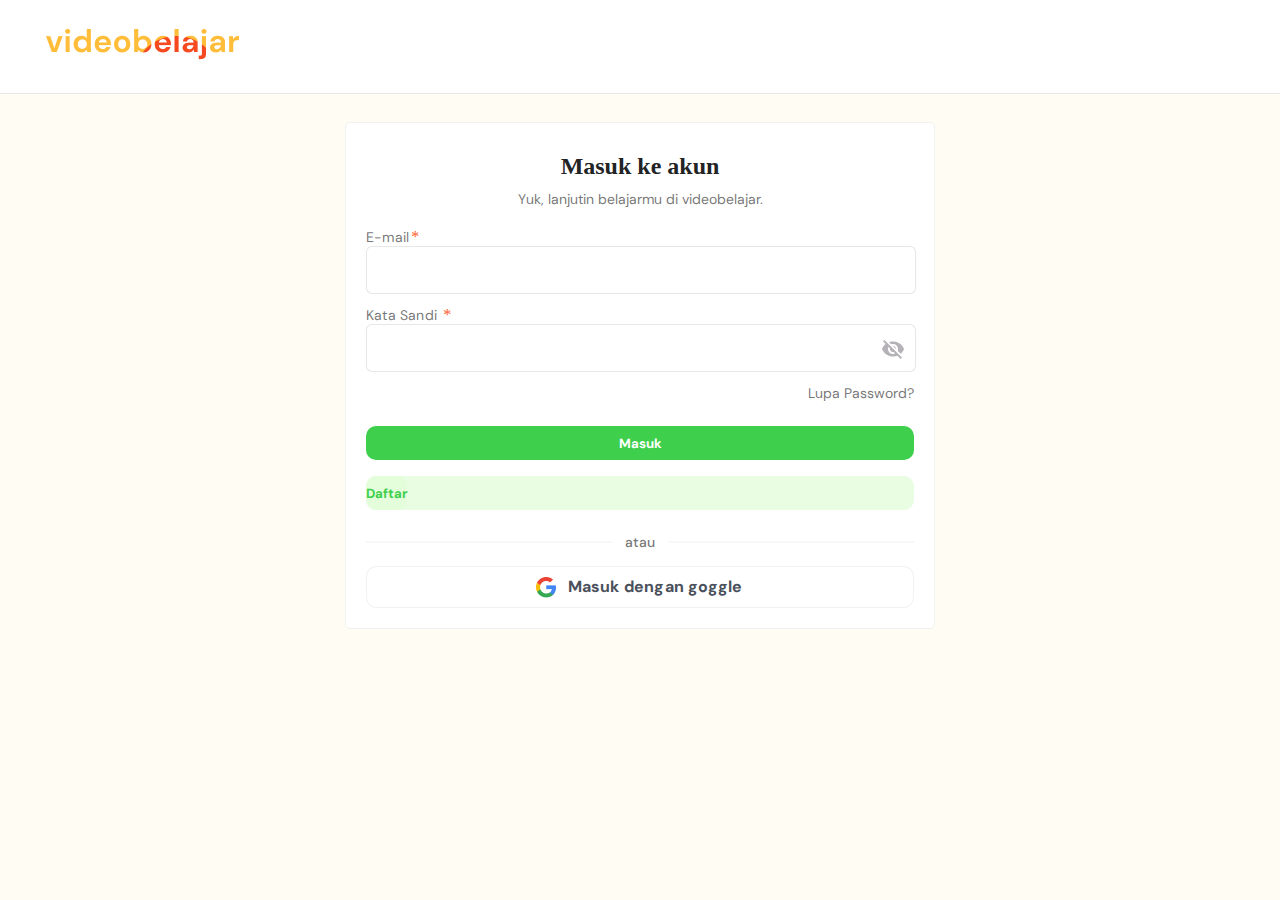
<file: login/index.html>
<!DOCTYPE html>
<html lang="en">
  <head>
    <meta charset="UTF-8" />
    <meta name="viewport" content="width=device-width, initial-scale=1.0" />
    <title>login page</title>
    <link rel="stylesheet" href="/login/style.css" />
    <!-- font dm sans -->
    <link rel="preconnect" href="https://fonts.googleapis.com" />
    <link rel="preconnect" href="https://fonts.gstatic.com" crossorigin />
    <link
      href="https://fonts.googleapis.com/css2?family=DM+Sans:ital,opsz,wght@0,9..40,100..1000;1,9..40,100..1000&family=Lato:ital,wght@0,100;0,300;0,400;0,700;0,900;1,100;1,300;1,400;1,700;1,900&display=swap"
      rel="stylesheet"
    />
  </head>
  <body>
    <header class="header">
      <nav class="navbar">
        <div class="logo">
          <img src="/assets/images/Logo.png" alt="Logo" />
        </div>
        <div></div>
      </nav>
    </header>
    <main>
      <form>
        <h3>Masuk ke akun</h3>
        <p>Yuk, lanjutin belajarmu di videobelajar.</p>
        <label for="email">E-mail<span>*</span></label>
        <input type="email" id="email" />
        <label for="kata-sandi">Kata Sandi <span>*</span></label>
        <div class="katasandi">
          <input type="password" id="kata-sandi" />
          <img src="/assets/icons/eye-off.png" alt="eye-off" />
        </div>
        <p class="lupapassword">Lupa Password?</p>
        <button type="submit" class="btn-masuk">Masuk</button>
        <a class="btn-daftar" href="/register/index.html">
          <button class="btn-daftar">Daftar</button>
        </a>
        <span class="atau"></span>
        <button class="btn-goggle">
          <img src="/assets/icons/logos_google-icon.png" alt="logo-goggle" />
          <span class="text-btn-goggle">Masuk dengan goggle</span>
        </button>
      </form>
    </main>
  </body>
</html>
</file>
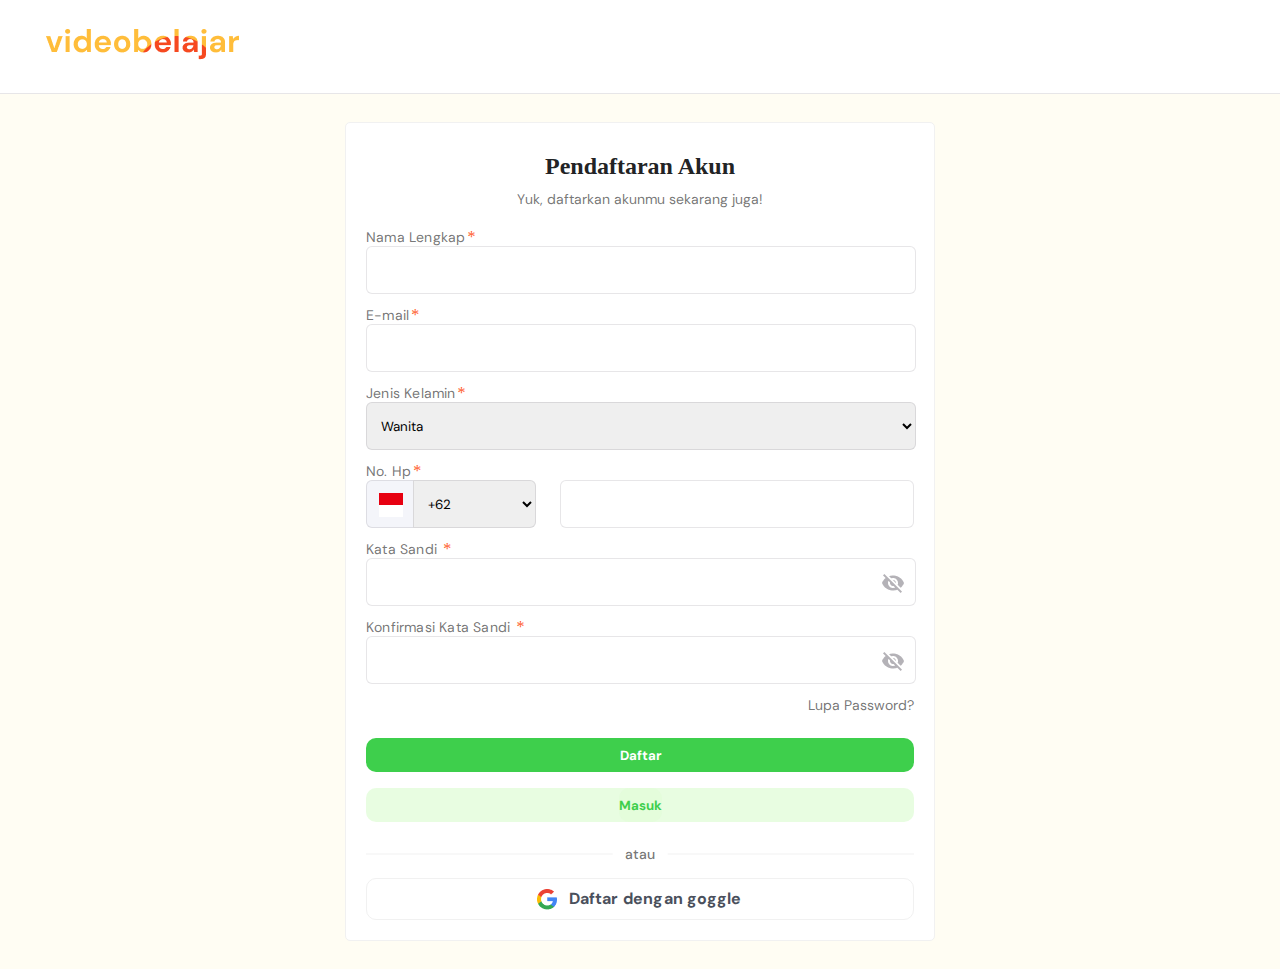
<file: register/index.html>
<!DOCTYPE html>
<html lang="en">
  <head>
    <meta charset="UTF-8" />
    <meta name="viewport" content="width=device-width, initial-scale=1.0" />
    <title>resigter page</title>
    <link rel="stylesheet" href="/register/style.css" />
    <!-- font dm sans -->
    <link rel="preconnect" href="https://fonts.googleapis.com" />
    <link rel="preconnect" href="https://fonts.gstatic.com" crossorigin />
    <link
      href="https://fonts.googleapis.com/css2?family=DM+Sans:ital,opsz,wght@0,9..40,100..1000;1,9..40,100..1000&family=Lato:ital,wght@0,100;0,300;0,400;0,700;0,900;1,100;1,300;1,400;1,700;1,900&display=swap"
      rel="stylesheet"
    />
  </head>
  <body>
    <header class="header">
      <nav class="navbar">
        <div class="logo">
          <a href="/beranda/index.html">
            <img src="/assets/images/Logo.png" alt="Logo" />
          </a>
        </div>
        <div></div>
      </nav>
    </header>
    <main>
      <form>
        <h3>Pendaftaran Akun</h3>
        <p>Yuk, daftarkan akunmu sekarang juga!</p>
        <label for="name">Nama Lengkap<span>*</span></label>
        <input type="text" id="name" />
        <label for="email">E-mail<span>*</span></label>
        <input type="email" id="email" />
        <label for="gender">Jenis Kelamin<span>*</span></label>
        <select name="gender" id="gender">
          <option value="wanita">Wanita</option>
          <option value="laki-laki">Laki-laki</option>
          <option value="lainnya">Lainnya</option>
        </select>
        <label for="no-tel">No. Hp<span>*</span></label>
        <div class="phone-input">
          <div class="country-dropdown">
            <div class="id-logo">
              <img src="/assets/icons/Indonesia (ID).png" alt="id" />
            </div>
            <select name="country-code" id="no-tel" class="country-code">
              <option value="+62" data-flag="id">+62</option>
              <option value="+1" data-flag="us">+1</option>
              <option value="+91" data-flag="in">+91</option>
              <option value="+44" data-flag="gb">+44</option>
            </select>
          </div>
          <input type="tel" class="input-tel" />
        </div>
        <label for="kata-sandi">Kata Sandi <span>*</span></label>
        <div class="katasandi">
          <input type="password" id="kata-sandi" />
          <img src="/assets/icons/eye-off.png" alt="eye-off" />
        </div>
        <label for="kata-sandi">Konfirmasi Kata Sandi <span>*</span></label>
        <div class="katasandi">
          <input type="password" id="kata-sandi" />
          <img src="/assets/icons/eye-off.png" alt="eye-off" />
        </div>
        <p class="lupapassword">Lupa Password?</p>
        <button type="submit" class="btn-daftar">Daftar</button>
        <a href="/login/index.html" class="btn-masuk">
          <button class="btn-masuk">Masuk</button>
        </a>
        <span class="atau"></span>
        <button class="btn-goggle">
          <img src="/assets/icons/logos_google-icon.png" alt="logo-goggle" />
          <span class="text-btn-goggle">Daftar dengan goggle</span>
        </button>
      </form>
    </main>
  </body>
</html>
</file>
<file: login/style.css>
* {
  margin: 0;
  padding: 0;
  box-sizing: border-box;
  font-family: dm sans;
}
body {
  background: #fffdf3;
}

/* navbar */
.navbar {
  display: flex;
  justify-content: space-between;
  align-items: center;
  padding: 16px 24px;
  background: #ffffff;
  border-bottom: 1px solid #3a35411f;
}
.navbar .logo img {
  width: 152px;
}

/* card login */
main {
  display: flex;
  justify-content: center;
  align-items: center;
  padding: 28px 20px;
  background: #fffdf3;
}
form {
  border-radius: 5px;
  background-color: #ffffff;
  border: 1px solid #f1f1f1;
  padding: 20px;
  display: flex;
  flex-direction: column;
}
form h3 {
  font-family: poppins;
  text-align: center;
  font-size: 24px;
  font-weight: 400px;
  padding: 10px;
  color: #222325;
}
form p {
  text-align: center;
  font-size: 14px;
  margin-bottom: 20px;
  color: #333333ad;
}
label {
  font-family: dm sans;
  font-size: 14px;
  color: #333333ad;
  letter-spacing: 0.2px;
}
span {
  color: #ff5c2b;
  font-family: Poppins;
  font-weight: 400;
  font-size: 16px;
  letter-spacing: 0.15px;
  padding: 2px;
}
input {
  width: 280px;
  height: 48px;
  border-radius: 6px;
  border-width: 1px;
  border: 1px solid #3a35411f;
  margin-bottom: 12px;
  padding: 20px;
}
.katasandi {
  position: relative;
}
.katasandi img {
  position: absolute;
  right: 10px;
  bottom: 25px;
  cursor: pointer;
}
.lupapassword {
  text-align: right;
  margin-bottom: 24px;
}
.btn-masuk {
  height: 34px;
  border: none;
  border-radius: 10px;
  background: #3ecf4c;
  margin-bottom: 16px;
  color: #ffffff;
  font-weight: 700;
  cursor: pointer;
}
.btn-daftar {
  height: 34px;
  border: none;
  border-radius: 10px;
  background: #e2fcd9cc;
  margin-bottom: 20px;
  color: #3ecf4c;
  font-weight: 700;
  cursor: pointer;
}
.atau {
  position: relative;
  text-align: center;
  height: 24px;
  margin-bottom: 12px;
}
.atau::before {
  content: "";
  position: absolute;
  z-index: 0;
  top: 50%;
  left: 0%;
  width: 100%;
  translate: 0 -50%;
  height: 1px;
  background: #f1f1f1;
}
.atau::after {
  content: "atau";
  position: absolute;
  z-index: 1;
  top: 50%;
  left: 50%;
  translate: -50% -50%;
  background: #ffffff;
  font-size: 14px;
  padding: 0 12px;
  color: #333333ad;
  font-family: dm sans;
  font-weight: 500;
}
.btn-goggle {
  display: flex;
  justify-content: center;
  align-items: center;
  gap: 10px;
  background: #ffffff;
  border: 1px solid #f1f1f1;
  border-radius: 10px;
  height: 42px;
  cursor: pointer;
}
.text-btn-goggle {
  font-family: DM Sans;
  font-weight: 700;
  font-size: 16px;
  line-height: 140%;
  letter-spacing: 0.2px;
  color: #4a505c;
}

@media (min-width: 768px) {
  .navbar .logo img {
    width: 237px;
  }
  form {
    width: 590px;
  }
  input {
    width: 550px;
  }
}
</file>
<file: register/style.css>
* {
  margin: 0;
  padding: 0;
  box-sizing: border-box;
  font-family: dm sans;
}
body {
  background: #fffdf3;
}

/* navbar */
.navbar {
  display: flex;
  justify-content: space-between;
  align-items: center;
  padding: 16px 24px;
  background: #ffffff;
  border-bottom: 1px solid #3a35411f;
}
.navbar .logo img {
  width: 152px;
}

/* card login */
main {
  display: flex;
  justify-content: center;
  align-items: center;
  padding: 28px 20px;
  background: #fffdf3;
}
form {
  border-radius: 5px;
  background-color: #ffffff;
  border: 1px solid #f1f1f1;
  padding: 20px;
  display: flex;
  flex-direction: column;
}
form h3 {
  font-family: poppins;
  text-align: center;
  font-size: 24px;
  font-weight: 400px;
  padding: 10px;
  color: #222325;
}
form p {
  text-align: center;
  font-size: 14px;
  margin-bottom: 20px;
  color: #333333ad;
}
label {
  font-family: dm sans;
  font-size: 14px;
  color: #333333ad;
  letter-spacing: 0.2px;
  margin-bott
}
span {
  color: #ff5c2b;
  font-family: Poppins;
  font-weight: 400;
  font-size: 16px;
  letter-spacing: 0.15px;
  padding: 2px;
}
input {
  width: 280px;
  height: 48px;
  border-radius: 6px;
  border-width: 1px;
  border: 1px solid #3a35411f;
  margin-bottom: 12px;
  padding: 20px;
}
.country-dropdown{
  display:flex;
}
.id-logo{
  height:48px;
  padding:12px 10px 0px 12px;
  border: 1px solid #3a35411f;
  background: #F4F5FA;
  border-radius: 6px 0px 0px 6px;
}
.country-code{
  width: 84px;
  border-radius: 0px 6px 6px 0px;
  margin-left:-1px;
}
.phone-input{
  display:flex;
  gap:  24px;
}
.input-tel{
  width:125px
}
select {
  width: 280px;
  height: 48px;
  border-radius: 6px;
  border-width: 1px;
  border: 1px solid #3a35411f;
  margin-bottom: 12px;
  padding: 0 10px;
}
.katasandi {
  position: relative;
}
.katasandi img {
  position: absolute;
  right: 10px;
  bottom: 25px;
  cursor: pointer;
}
.lupapassword {
  text-align: right;
  margin-bottom: 24px;
}
.btn-daftar {
  height: 34px;
  border: none;
  border-radius: 10px;
  background: #3ecf4c;
  margin-bottom: 16px;
  color: #ffffff;
  font-weight: 700;
  cursor: pointer;
}
.btn-masuk {
  height: 34px;
  border: none;
  border-radius: 10px;
  background: #e2fcd9cc;
  margin-bottom: 20px;
  color: #3ecf4c;
  font-weight: 700;
  cursor: pointer;
  text-align: center;
}
.atau {
  position: relative;
  text-align: center;
  height: 24px;
  margin-bottom: 12px;
}
.atau::before {
  content: "";
  position: absolute;
  z-index: 0;
  top: 50%;
  left: 0%;
  width: 100%;
  translate: 0 -50%;
  height: 1px;
  background: #f1f1f1;
}
.atau::after {
  content: "atau";
  position: absolute;
  z-index: 1;
  top: 50%;
  left: 50%;
  translate: -50% -50%;
  background: #ffffff;
  font-size: 14px;
  padding: 0 12px;
  color: #333333ad;
  font-family: dm sans;
  font-weight: 500;
}
.btn-goggle {
  display: flex;
  justify-content: center;
  align-items: center;
  gap: 10px;
  background: #ffffff;
  border: 1px solid #f1f1f1;
  border-radius: 10px;
  height: 42px;
  cursor: pointer;
}
.text-btn-goggle {
  font-family: DM Sans;
  font-weight: 700;
  font-size: 16px;
  line-height: 140%;
  letter-spacing: 0.2px;
  color: #4a505c;
}

@media (min-width: 768px) {
  .navbar .logo img {
    width: 237px;
  }
  form {
    width: 590px;
  }
  input {
    width: 550px;
  }
  #gender{
    width:550px;
  }
  .country-code{
    width:123px;
  }
  .input-tel{
    width: 360px
  }
}
</file>
